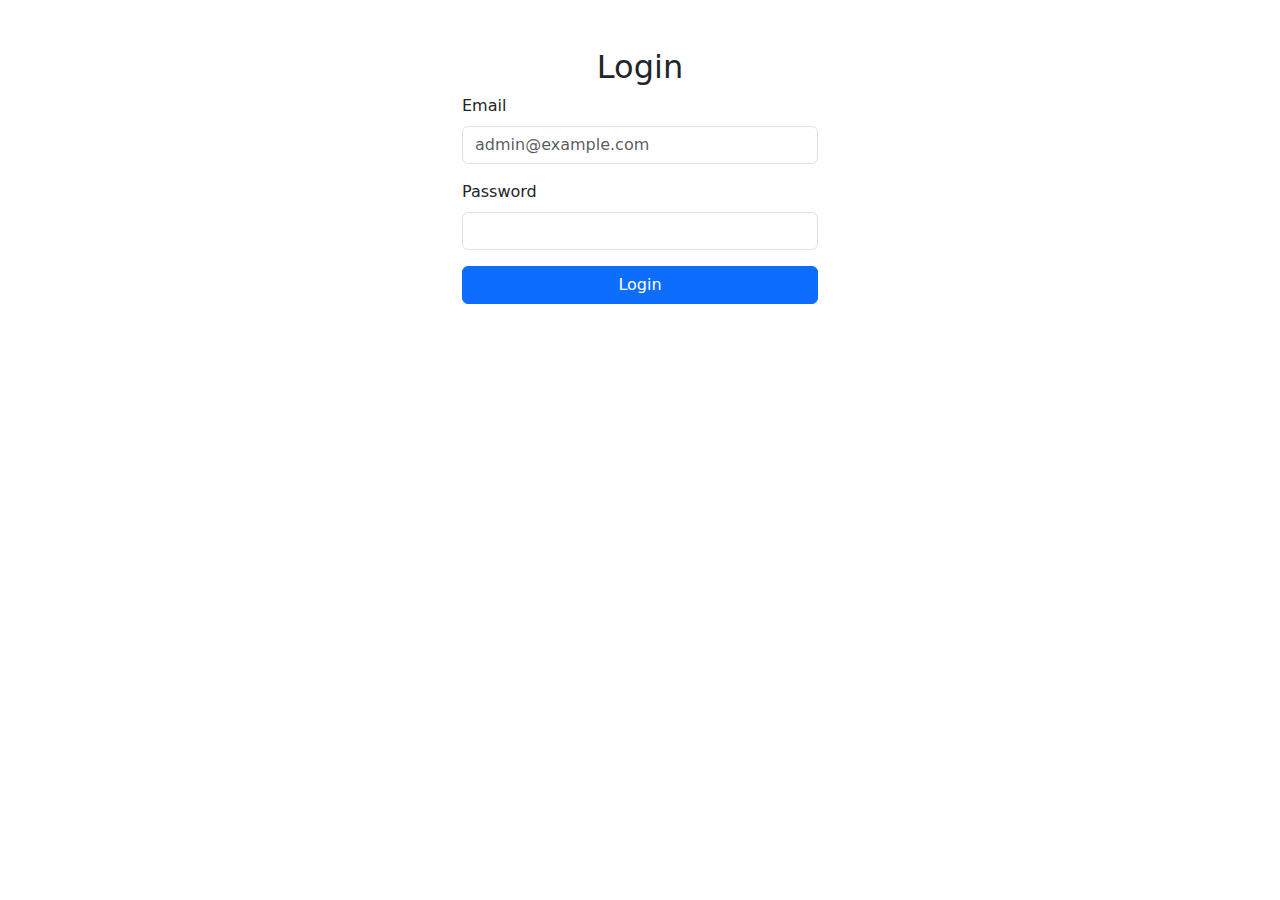
<file: templates/login.html>
<!DOCTYPE html>
<html lang="en">
<head>
    <meta charset="UTF-8">
    <meta name="viewport" content="width=device-width, initial-scale=1.0">
    <title>Login</title>
    <link href="https://cdn.jsdelivr.net/npm/bootstrap@5.3.0/dist/css/bootstrap.min.css" rel="stylesheet">
</head>
<body>
    <div class="container mt-5">
        <div class="row justify-content-center">
            <div class="col-md-4">
                <h2 class="text-center">Login</h2>
                <form method="POST">
                    <div class="mb-3">
                        <label for="username" class="form-label">Email</label>
                        <input type="email" class="form-control" id="username" name="username" placeholder="admin@example.com" required>
                    </div>
                    <div class="mb-3">
                        <label for="password" class="form-label">Password</label>
                        <input type="password" class="form-control" id="password" name="password" required>
                    </div>
                    <button type="submit" class="btn btn-primary w-100">Login</button>
                </form>
            </div>
        </div>
    </div>
</body>
</html>
</file>
